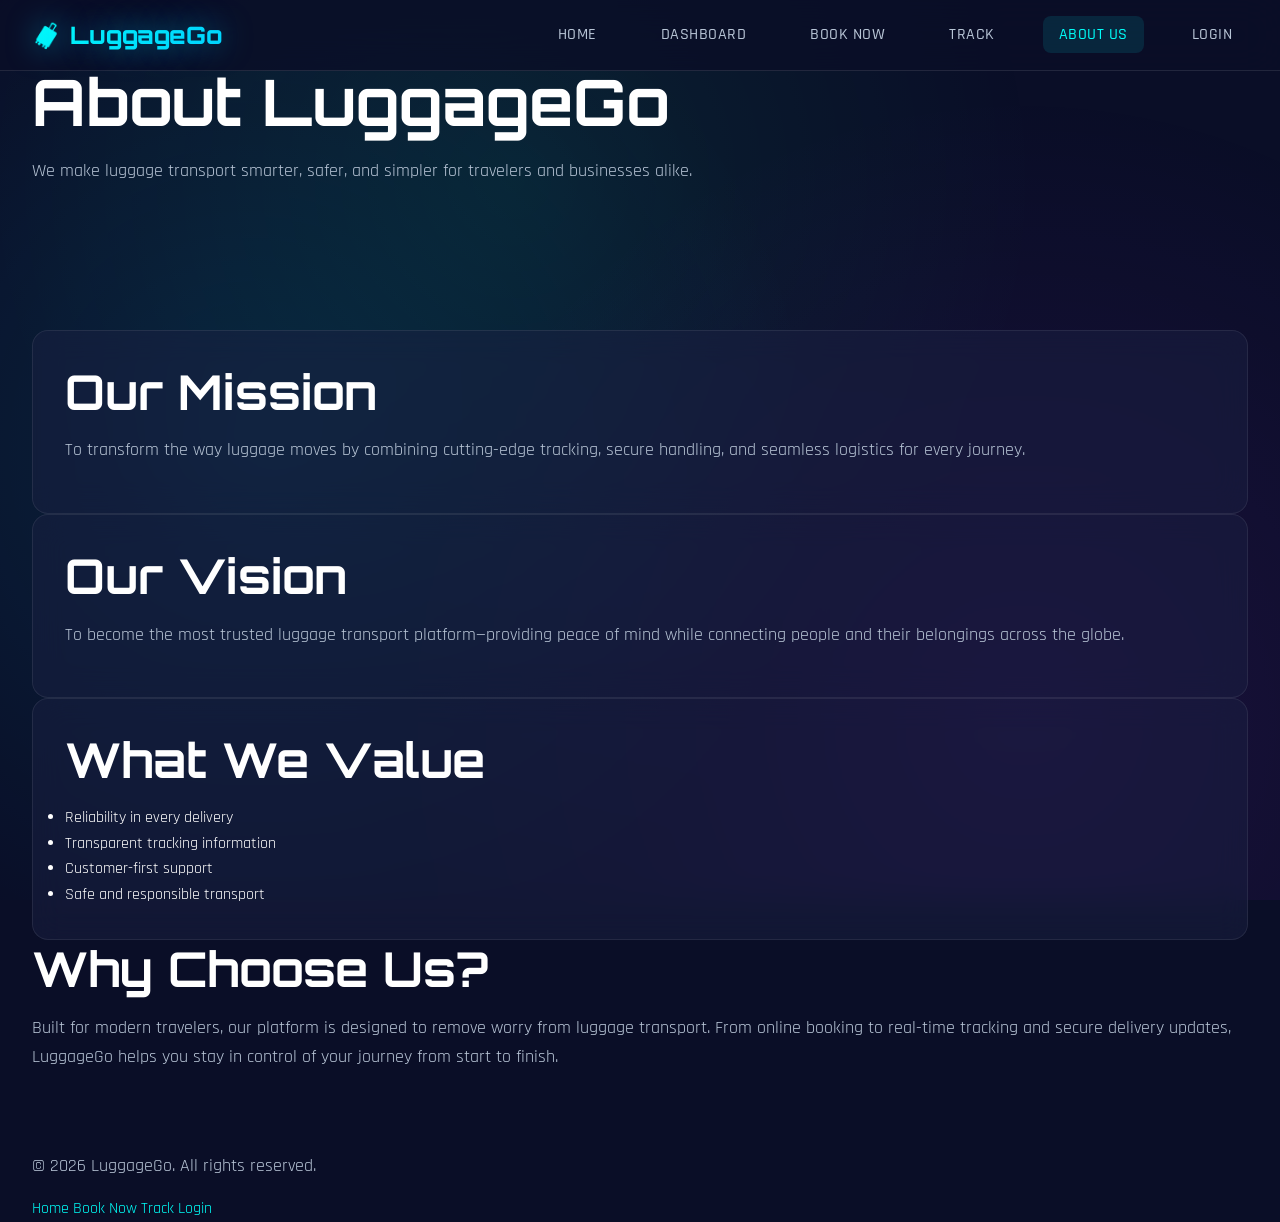
<file: public/about-us.html>
<!DOCTYPE html>
<html lang="en">
<head>
    <meta charset="UTF-8">
    <meta name="viewport" content="width=device-width, initial-scale=1.0">
    <meta name="description" content="About Us - Luggage Transport Management System">
    <title>About Us | LuggageGo</title>
    <link rel="stylesheet" href="css/styles.css">
    <link rel="icon" type="image/svg+xml" href="data:image/svg+xml,<svg xmlns='http://www.w3.org/2000/svg' viewBox='0 0 100 100'><text y='.9em' font-size='90'>🧳</text></svg>">
</head>
<body>
    <nav class="navbar">
        <div class="navbar-container">
            <div class="navbar-logo">🧳 LuggageGo</div>
            <ul class="navbar-menu">
                <li><a href="index.html" class="navbar-link">Home</a></li>
                <li><a href="dashboard.html" class="navbar-link">Dashboard</a></li>
                <li><a href="book-transport.html" class="navbar-link">Book Now</a></li>
                <li><a href="track-luggage.html" class="navbar-link">Track</a></li>
                <li><a href="about-us.html" class="navbar-link active">About Us</a></li>
                <li><a href="login.html" class="navbar-link">Login</a></li>
            </ul>
            <div class="navbar-toggle">
                <span></span>
                <span></span>
                <span></span>
            </div>
        </div>
    </nav>

    <section class="section about-us-hero">
        <div class="container">
            <div class="page-heading" data-animate="slide-up">
                <h1>About <span class="gradient-text">LuggageGo</span></h1>
                <p>We make luggage transport smarter, safer, and simpler for travelers and businesses alike.</p>
            </div>
        </div>
    </section>

    <section class="section features about-section">
        <div class="container">
            <div class="content-grid">
                <div class="feature-card glass-card" data-animate="slide-up" data-delay="100">
                    <h2>Our Mission</h2>
                    <p>To transform the way luggage moves by combining cutting-edge tracking, secure handling, and seamless logistics for every journey.</p>
                </div>

                <div class="feature-card glass-card" data-animate="slide-up" data-delay="200">
                    <h2>Our Vision</h2>
                    <p>To become the most trusted luggage transport platform—providing peace of mind while connecting people and their belongings across the globe.</p>
                </div>

                <div class="feature-card glass-card" data-animate="slide-up" data-delay="300">
                    <h2>What We Value</h2>
                    <ul>
                        <li>Reliability in every delivery</li>
                        <li>Transparent tracking information</li>
                        <li>Customer-first support</li>
                        <li>Safe and responsible transport</li>
                    </ul>
                </div>
            </div>

            <div class="about-story" data-animate="fade-in" data-delay="300">
                <h2>Why Choose Us?</h2>
                <p>Built for modern travelers, our platform is designed to remove worry from luggage transport. From online booking to real-time tracking and secure delivery updates, LuggageGo helps you stay in control of your journey from start to finish.</p>
            </div>
        </div>
    </section>

    <footer class="footer">
        <div class="container footer-content">
            <p class="footer-text">© 2026 LuggageGo. All rights reserved.</p>
            <div class="footer-links">
                <a href="index.html">Home</a>
                <a href="book-transport.html">Book Now</a>
                <a href="track-luggage.html">Track</a>
                <a href="login.html">Login</a>
            </div>
        </div>
    </footer>

    <script src="js/animations.js"></script>
</body>
</html>
</file>
<file: public/css/styles.css>
/* ============================================
   FUTURISTIC LUGGAGE TRANSPORT MANAGEMENT SYSTEM
   Premium Dark Theme with Neon Accents
   ============================================ */

/* Import Modern Fonts */
@import url('https://fonts.googleapis.com/css2?family=Orbitron:wght@400;500;600;700;800;900&family=Rajdhani:wght@300;400;500;600;700&family=Space+Grotesk:wght@300;400;500;600;700&display=swap');

/* ============================================
   CSS VARIABLES - DESIGN TOKENS
   ============================================ */
:root {
  /* Neon Accent Colors */
  --neon-blue: #00d4ff;
  --neon-cyan: #00fff9;
  --neon-purple: #b026ff;
  --neon-teal: #00ffaa;
  --electric-blue: #0066ff;
  
  /* Dark Theme Colors */
  --dark-bg: #0a0e27;
  --dark-bg-secondary: #0f1429;
  --dark-bg-tertiary: #151b35;
  --dark-surface: #1a2142;
  --dark-surface-elevated: #212952;
  
  /* Text Colors */
  --text-primary: #ffffff;
  --text-secondary: #b8c5d6;
  --text-muted: #7a8ba3;
  
  /* Glassmorphism */
  --glass-bg: rgba(26, 33, 66, 0.4);
  --glass-border: rgba(255, 255, 255, 0.1);
  --glass-shadow: 0 8px 32px 0 rgba(0, 0, 0, 0.37);
  
  /* Glow Effects */
  --glow-blue: 0 0 20px rgba(0, 212, 255, 0.5), 0 0 40px rgba(0, 212, 255, 0.3);
  --glow-cyan: 0 0 20px rgba(0, 255, 249, 0.5), 0 0 40px rgba(0, 255, 249, 0.3);
  --glow-purple: 0 0 20px rgba(176, 38, 255, 0.5), 0 0 40px rgba(176, 38, 255, 0.3);
  --glow-teal: 0 0 20px rgba(0, 255, 170, 0.5), 0 0 40px rgba(0, 255, 170, 0.3);
  
  /* Spacing */
  --spacing-xs: 0.5rem;
  --spacing-sm: 1rem;
  --spacing-md: 1.5rem;
  --spacing-lg: 2rem;
  --spacing-xl: 3rem;
  --spacing-2xl: 4rem;
  
  /* Border Radius */
  --radius-sm: 8px;
  --radius-md: 12px;
  --radius-lg: 16px;
  --radius-xl: 24px;
  
  /* Transitions */
  --transition-fast: 0.2s ease;
  --transition-normal: 0.3s ease;
  --transition-slow: 0.5s ease;
  
  /* Z-Index Layers */
  --z-background: -1;
  --z-base: 1;
  --z-elevated: 10;
  --z-modal: 100;
  --z-overlay: 1000;
}

/* ============================================
   GLOBAL RESET & BASE STYLES
   ============================================ */
* {
  margin: 0;
  padding: 0;
  box-sizing: border-box;
}

html {
  font-size: 16px;
  scroll-behavior: smooth;
}

body {
  font-family: 'Rajdhani', sans-serif;
  background: var(--dark-bg);
  color: var(--text-primary);
  line-height: 1.6;
  overflow-x: hidden;
  position: relative;
}

/* Animated Background */
body::before {
  content: '';
  position: fixed;
  top: 0;
  left: 0;
  width: 100%;
  height: 100%;
  background: 
    radial-gradient(circle at 20% 50%, rgba(0, 212, 255, 0.1) 0%, transparent 50%),
    radial-gradient(circle at 80% 80%, rgba(176, 38, 255, 0.1) 0%, transparent 50%),
    radial-gradient(circle at 40% 20%, rgba(0, 255, 170, 0.08) 0%, transparent 50%);
  z-index: var(--z-background);
  animation: backgroundPulse 15s ease-in-out infinite;
}

@keyframes backgroundPulse {
  0%, 100% { opacity: 1; }
  50% { opacity: 0.7; }
}

/* ============================================
   TYPOGRAPHY
   ============================================ */
h1, h2, h3, h4, h5, h6 {
  font-family: 'Orbitron', sans-serif;
  font-weight: 700;
  line-height: 1.2;
  margin-bottom: var(--spacing-sm);
}

h1 { font-size: clamp(2.5rem, 5vw, 4rem); }
h2 { font-size: clamp(2rem, 4vw, 3rem); }
h3 { font-size: clamp(1.5rem, 3vw, 2rem); }
h4 { font-size: clamp(1.25rem, 2.5vw, 1.5rem); }
h5 { font-size: 1.125rem; }
h6 { font-size: 1rem; }

p {
  margin-bottom: var(--spacing-sm);
  font-size: 1.125rem;
  color: var(--text-secondary);
}

a {
  color: var(--neon-cyan);
  text-decoration: none;
  transition: var(--transition-fast);
}

a:hover {
  color: var(--neon-blue);
  text-shadow: var(--glow-cyan);
}

/* ============================================
   GLASSMORPHISM UTILITIES
   ============================================ */
.glass {
  background: var(--glass-bg);
  backdrop-filter: blur(20px);
  -webkit-backdrop-filter: blur(20px);
  border: 1px solid var(--glass-border);
  box-shadow: var(--glass-shadow);
}

.glass-card {
  background: rgba(26, 33, 66, 0.5);
  backdrop-filter: blur(15px);
  -webkit-backdrop-filter: blur(15px);
  border: 1px solid rgba(255, 255, 255, 0.08);
  border-radius: var(--radius-lg);
  padding: var(--spacing-lg);
  transition: all var(--transition-normal);
}

.glass-card:hover {
  transform: translateY(-8px);
  box-shadow: 
    0 12px 40px rgba(0, 0, 0, 0.4),
    0 0 30px rgba(0, 212, 255, 0.2);
  border-color: rgba(0, 212, 255, 0.3);
}

/* ============================================
   NEON GLOW BUTTONS
   ============================================ */
.btn {
  display: inline-block;
  padding: 0.875rem 2rem;
  font-family: 'Space Grotesk', sans-serif;
  font-size: 1rem;
  font-weight: 600;
  text-transform: uppercase;
  letter-spacing: 1px;
  border: none;
  border-radius: var(--radius-md);
  cursor: pointer;
  transition: all var(--transition-normal);
  position: relative;
  overflow: hidden;
}

.btn::before {
  content: '';
  position: absolute;
  top: 50%;
  left: 50%;
  width: 0;
  height: 0;
  border-radius: 50%;
  background: rgba(255, 255, 255, 0.2);
  transform: translate(-50%, -50%);
  transition: width 0.6s, height 0.6s;
}

.btn:hover::before {
  width: 300px;
  height: 300px;
}

.btn-primary {
  background: linear-gradient(135deg, var(--neon-blue), var(--neon-cyan));
  color: var(--dark-bg);
  box-shadow: 0 4px 15px rgba(0, 212, 255, 0.4);
}

.btn-primary:hover {
  box-shadow: var(--glow-blue);
  transform: translateY(-2px);
}

.btn-secondary {
  background: linear-gradient(135deg, var(--neon-purple), var(--neon-teal));
  color: var(--text-primary);
  box-shadow: 0 4px 15px rgba(176, 38, 255, 0.4);
}

.btn-secondary:hover {
  box-shadow: var(--glow-purple);
  transform: translateY(-2px);
}

.btn-outline {
  background: transparent;
  border: 2px solid var(--neon-cyan);
  color: var(--neon-cyan);
}

.btn-outline:hover {
  background: var(--neon-cyan);
  color: var(--dark-bg);
  box-shadow: var(--glow-cyan);
}

/* ============================================
   FORM ELEMENTS WITH NEON GLOW
   ============================================ */
.form-group {
  margin-bottom: var(--spacing-md);
}

.form-label {
  display: block;
  margin-bottom: var(--spacing-xs);
  font-weight: 500;
  color: var(--text-secondary);
  font-size: 0.95rem;
  text-transform: uppercase;
  letter-spacing: 0.5px;
}

.form-input,
.form-select,
.form-textarea {
  width: 100%;
  padding: 0.875rem 1.25rem;
  background: rgba(15, 20, 41, 0.6);
  border: 2px solid rgba(255, 255, 255, 0.1);
  border-radius: var(--radius-md);
  color: var(--text-primary);
  font-family: 'Rajdhani', sans-serif;
  font-size: 1rem;
  transition: all var(--transition-normal);
}

.form-input:focus,
.form-select:focus,
.form-textarea:focus {
  outline: none;
  border-color: var(--neon-cyan);
  box-shadow: 
    0 0 20px rgba(0, 255, 249, 0.3),
    inset 0 0 10px rgba(0, 255, 249, 0.1);
  background: rgba(15, 20, 41, 0.8);
}

.form-input::placeholder {
  color: var(--text-muted);
}

/* ============================================
   NAVIGATION BAR
   ============================================ */
.navbar {
  position: fixed;
  top: 0;
  left: 0;
  width: 100%;
  z-index: var(--z-elevated);
  background: rgba(10, 14, 39, 0.8);
  backdrop-filter: blur(20px);
  -webkit-backdrop-filter: blur(20px);
  border-bottom: 1px solid rgba(255, 255, 255, 0.1);
  padding: 1rem 0;
  transition: all var(--transition-normal);
}

.navbar.scrolled {
  background: rgba(10, 14, 39, 0.95);
  box-shadow: 0 4px 20px rgba(0, 0, 0, 0.3);
}

.navbar-container {
  max-width: 1400px;
  margin: 0 auto;
  padding: 0 var(--spacing-lg);
  display: flex;
  justify-content: space-between;
  align-items: center;
}

.navbar-logo {
  font-family: 'Orbitron', sans-serif;
  font-size: 1.5rem;
  font-weight: 800;
  background: linear-gradient(135deg, var(--neon-cyan), var(--neon-blue));
  -webkit-background-clip: text;
  -webkit-text-fill-color: transparent;
  background-clip: text;
  text-shadow: 0 0 30px rgba(0, 212, 255, 0.5);
}

.navbar-menu {
  display: flex;
  list-style: none;
  gap: var(--spacing-lg);
}

.navbar-link {
  color: var(--text-secondary);
  font-weight: 500;
  font-size: 1rem;
  text-transform: uppercase;
  letter-spacing: 0.5px;
  padding: 0.5rem 1rem;
  border-radius: var(--radius-sm);
  transition: all var(--transition-fast);
  position: relative;
}

.navbar-link::after {
  content: '';
  position: absolute;
  bottom: 0;
  left: 50%;
  width: 0;
  height: 2px;
  background: var(--neon-cyan);
  transform: translateX(-50%);
  transition: width var(--transition-normal);
}

.navbar-link:hover {
  color: var(--neon-cyan);
}

.navbar-link:hover::after {
  width: 80%;
}

.navbar-link.active {
  color: var(--neon-cyan);
  background: rgba(0, 255, 249, 0.1);
}

/* Mobile Menu Toggle */
.navbar-toggle {
  display: none;
  flex-direction: column;
  gap: 5px;
  cursor: pointer;
}

.navbar-toggle span {
  width: 25px;
  height: 3px;
  background: var(--neon-cyan);
  border-radius: 2px;
  transition: var(--transition-normal);
}

/* ============================================
   CARDS & CONTAINERS
   ============================================ */
.container {
  max-width: 1400px;
  margin: 0 auto;
  padding: 0 var(--spacing-lg);
}

.section {
  padding: var(--spacing-2xl) 0;
}

.card {
  background: var(--dark-surface);
  border-radius: var(--radius-lg);
  padding: var(--spacing-lg);
  border: 1px solid rgba(255, 255, 255, 0.05);
  transition: all var(--transition-normal);
}

.card:hover {
  transform: translateY(-4px);
  box-shadow: 0 8px 30px rgba(0, 0, 0, 0.3);
  border-color: rgba(0, 212, 255, 0.2);
}

.card-header {
  margin-bottom: var(--spacing-md);
  padding-bottom: var(--spacing-sm);
  border-bottom: 1px solid rgba(255, 255, 255, 0.1);
}

.card-title {
  font-size: 1.5rem;
  color: var(--text-primary);
}

.card-body {
  color: var(--text-secondary);
}

/* ============================================
   STATS CARDS
   ============================================ */
.stats-grid {
  display: grid;
  grid-template-columns: repeat(auto-fit, minmax(250px, 1fr));
  gap: var(--spacing-lg);
  margin-bottom: var(--spacing-xl);
}

.stat-card {
  background: linear-gradient(135deg, rgba(26, 33, 66, 0.6), rgba(21, 27, 53, 0.6));
  backdrop-filter: blur(10px);
  border: 1px solid rgba(255, 255, 255, 0.08);
  border-radius: var(--radius-lg);
  padding: var(--spacing-lg);
  position: relative;
  overflow: hidden;
  transition: all var(--transition-normal);
}

.stat-card::before {
  content: '';
  position: absolute;
  top: 0;
  left: 0;
  width: 4px;
  height: 100%;
  background: linear-gradient(180deg, var(--neon-cyan), var(--neon-blue));
}

.stat-card:hover {
  transform: translateY(-8px) scale(1.02);
  box-shadow: 0 12px 40px rgba(0, 212, 255, 0.2);
  border-color: rgba(0, 212, 255, 0.3);
}

.stat-icon {
  width: 60px;
  height: 60px;
  border-radius: var(--radius-md);
  display: flex;
  align-items: center;
  justify-content: center;
  font-size: 2rem;
  margin-bottom: var(--spacing-sm);
  background: rgba(0, 212, 255, 0.1);
  color: var(--neon-cyan);
}

.stat-value {
  font-family: 'Orbitron', sans-serif;
  font-size: 2.5rem;
  font-weight: 700;
  color: var(--text-primary);
  margin-bottom: var(--spacing-xs);
}

.stat-label {
  font-size: 0.95rem;
  color: var(--text-muted);
  text-transform: uppercase;
  letter-spacing: 1px;
}

/* ============================================
   TABLE STYLES
   ============================================ */
.table-container {
  background: var(--dark-surface);
  border-radius: var(--radius-lg);
  overflow: hidden;
  border: 1px solid rgba(255, 255, 255, 0.05);
}

.table {
  width: 100%;
  border-collapse: collapse;
}

.table thead {
  background: rgba(0, 212, 255, 0.1);
}

.table th {
  padding: 1rem 1.5rem;
  text-align: left;
  font-weight: 600;
  color: var(--neon-cyan);
  text-transform: uppercase;
  font-size: 0.875rem;
  letter-spacing: 1px;
}

.table td {
  padding: 1rem 1.5rem;
  border-top: 1px solid rgba(255, 255, 255, 0.05);
  color: var(--text-secondary);
}

.table tbody tr {
  transition: all var(--transition-fast);
}

.table tbody tr:hover {
  background: rgba(0, 212, 255, 0.05);
  box-shadow: inset 0 0 20px rgba(0, 212, 255, 0.1);
}

/* ============================================
   BADGES & STATUS
   ============================================ */
.badge {
  display: inline-block;
  padding: 0.375rem 0.875rem;
  border-radius: var(--radius-sm);
  font-size: 0.875rem;
  font-weight: 600;
  text-transform: uppercase;
  letter-spacing: 0.5px;
}

.badge-success {
  background: rgba(0, 255, 170, 0.2);
  color: var(--neon-teal);
  border: 1px solid var(--neon-teal);
}

.badge-warning {
  background: rgba(255, 193, 7, 0.2);
  color: #ffc107;
  border: 1px solid #ffc107;
}

.badge-danger {
  background: rgba(255, 59, 92, 0.2);
  color: #ff3b5c;
  border: 1px solid #ff3b5c;
}

.badge-info {
  background: rgba(0, 212, 255, 0.2);
  color: var(--neon-cyan);
  border: 1px solid var(--neon-cyan);
}

/* ============================================
   ANIMATIONS
   ============================================ */
@keyframes fadeIn {
  from {
    opacity: 0;
  }
  to {
    opacity: 1;
  }
}

@keyframes slideUp {
  from {
    opacity: 0;
    transform: translateY(30px);
  }
  to {
    opacity: 1;
    transform: translateY(0);
  }
}

@keyframes slideDown {
  from {
    opacity: 0;
    transform: translateY(-30px);
  }
  to {
    opacity: 1;
    transform: translateY(0);
  }
}

@keyframes slideLeft {
  from {
    opacity: 0;
    transform: translateX(30px);
  }
  to {
    opacity: 1;
    transform: translateX(0);
  }
}

@keyframes slideRight {
  from {
    opacity: 0;
    transform: translateX(-30px);
  }
  to {
    opacity: 1;
    transform: translateX(0);
  }
}

@keyframes float {
  0%, 100% {
    transform: translateY(0);
  }
  50% {
    transform: translateY(-20px);
  }
}

@keyframes pulse {
  0%, 100% {
    opacity: 1;
  }
  50% {
    opacity: 0.5;
  }
}

@keyframes glow {
  0%, 100% {
    box-shadow: 0 0 20px rgba(0, 212, 255, 0.5);
  }
  50% {
    box-shadow: 0 0 40px rgba(0, 212, 255, 0.8);
  }
}

/* Animation Classes */
.fade-in {
  animation: fadeIn 0.6s ease-out;
}

.slide-up {
  animation: slideUp 0.6s ease-out;
}

.slide-down {
  animation: slideDown 0.6s ease-out;
}

.slide-left {
  animation: slideLeft 0.6s ease-out;
}

.slide-right {
  animation: slideRight 0.6s ease-out;
}

.float {
  animation: float 3s ease-in-out infinite;
}

.pulse {
  animation: pulse 2s ease-in-out infinite;
}

.glow {
  animation: glow 2s ease-in-out infinite;
}

/* ============================================
   RESPONSIVE DESIGN
   ============================================ */
@media (max-width: 1024px) {
  .stats-grid {
    grid-template-columns: repeat(2, 1fr);
  }
}

@media (max-width: 768px) {
  html {
    font-size: 14px;
  }
  
  .navbar-menu {
    display: none;
    position: absolute;
    top: 100%;
    left: 0;
    width: 100%;
    background: rgba(10, 14, 39, 0.98);
    flex-direction: column;
    padding: var(--spacing-md);
    border-top: 1px solid rgba(255, 255, 255, 0.1);
  }
  
  .navbar-menu.active {
    display: flex;
  }
  
  .navbar-toggle {
    display: flex;
  }
  
  .stats-grid {
    grid-template-columns: 1fr;
  }
  
  .glass-card {
    padding: var(--spacing-md);
  }
}

@media (max-width: 480px) {
  .btn {
    padding: 0.75rem 1.5rem;
    font-size: 0.875rem;
  }
  
  .stat-value {
    font-size: 2rem;
  }
}

/* ============================================
   UTILITY CLASSES
   ============================================ */
.text-center { text-align: center; }
.text-left { text-align: left; }
.text-right { text-align: right; }

.mt-1 { margin-top: var(--spacing-xs); }
.mt-2 { margin-top: var(--spacing-sm); }
.mt-3 { margin-top: var(--spacing-md); }
.mt-4 { margin-top: var(--spacing-lg); }
.mt-5 { margin-top: var(--spacing-xl); }

.mb-1 { margin-bottom: var(--spacing-xs); }
.mb-2 { margin-bottom: var(--spacing-sm); }
.mb-3 { margin-bottom: var(--spacing-md); }
.mb-4 { margin-bottom: var(--spacing-lg); }
.mb-5 { margin-bottom: var(--spacing-xl); }

.p-1 { padding: var(--spacing-xs); }
.p-2 { padding: var(--spacing-sm); }
.p-3 { padding: var(--spacing-md); }
.p-4 { padding: var(--spacing-lg); }
.p-5 { padding: var(--spacing-xl); }

.flex { display: flex; }
.flex-column { flex-direction: column; }
.flex-center { justify-content: center; align-items: center; }
.flex-between { justify-content: space-between; }
.flex-wrap { flex-wrap: wrap; }
.gap-1 { gap: var(--spacing-xs); }
.gap-2 { gap: var(--spacing-sm); }
.gap-3 { gap: var(--spacing-md); }
.gap-4 { gap: var(--spacing-lg); }

.grid { display: grid; }
.grid-2 { grid-template-columns: repeat(2, 1fr); }
.grid-3 { grid-template-columns: repeat(3, 1fr); }
.grid-4 { grid-template-columns: repeat(4, 1fr); }

.w-100 { width: 100%; }
.h-100 { height: 100%; }

.relative { position: relative; }
.absolute { position: absolute; }
.fixed { position: fixed; }

.overflow-hidden { overflow: hidden; }
.overflow-auto { overflow: auto; }

.cursor-pointer { cursor: pointer; }
</file>
